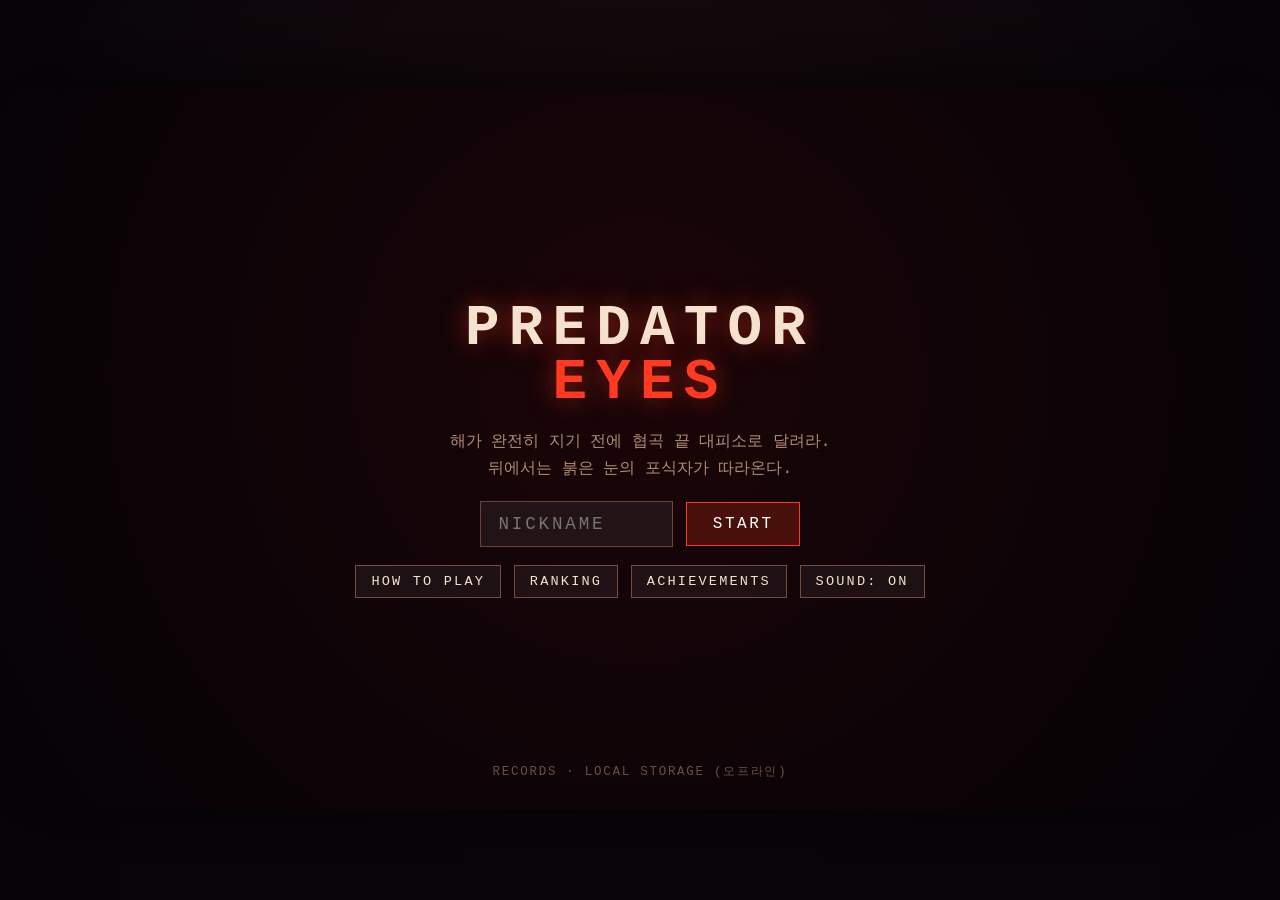
<file: index.html>
<!DOCTYPE html>
<html lang="ko">
<head>
<meta charset="UTF-8">
<meta name="viewport" content="width=device-width, initial-scale=1">
<title>PREDATOR EYES</title>
<meta name="description" content="해가 지기 전에 대피소로. 뒤를 돌아 붉은 눈을 찾아라.">
<link rel="stylesheet" href="./assets/style.css">
</head>
<body>
<div id="app">
  <div id="stage-wrap">
    <canvas id="game" width="1280" height="720"></canvas>

    <!-- ===================== 게임 중 HUD ===================== -->
    <div class="hud" id="hud">
      <div class="hud-top">
        <div class="hud-block">
          <span class="label" id="hud-stage">STAGE 1/5</span>
          <span class="sub" id="hud-stage-name">CANYON MOUTH</span>
        </div>
        <div class="hud-block grow">
          <span class="label">일몰까지 <b id="hud-sun-val">0s</b></span>
          <div class="bar sun"><i id="bar-sun"></i></div>
        </div>
        <div class="hud-block right">
          <span class="label">격퇴</span>
          <span class="big" id="hud-repels">0</span>
        </div>
      </div>

      <div class="hud-bottom">
        <div class="hud-block">
          <span class="label">대피소까지 <b id="hud-distance-val">0 m</b></span>
          <div class="bar dist"><i id="bar-distance"></i></div>
        </div>
        <div class="hud-block center">
          <span class="hint" id="hud-hint">W / ↑ 달리기 · SPACE 길게 눌러 뒤돌아보기</span>
          <div class="bar look"><i id="bar-look"></i></div>
          <span class="label tiny">탐색 게이지</span>
        </div>
        <div class="hud-block right">
          <span class="label danger-label">위험도</span>
          <div class="bar danger"><i id="bar-danger"></i></div>
        </div>
      </div>
    </div>

    <!-- ===================== 화면들 ===================== -->
    <div class="screens" id="screens">

      <section class="screen" id="screen-title">
        <h1 class="logo">PREDATOR<span>EYES</span></h1>
        <p class="tagline">해가 완전히 지기 전에 협곡 끝 대피소로 달려라.<br>
          뒤에서는 붉은 눈의 포식자가 따라온다.</p>
        <div class="row">
          <input id="nickname" maxlength="12" placeholder="NICKNAME" autocomplete="off" spellcheck="false">
          <button id="btn-start" class="primary">START</button>
        </div>
        <div class="row small">
          <button id="btn-how">HOW TO PLAY</button>
          <button id="btn-ranking">RANKING</button>
          <button id="btn-achv">ACHIEVEMENTS</button>
          <button id="btn-mute">SOUND: ON</button>
        </div>
        <p class="backend" id="backend-label"></p>
      </section>

      <section class="screen hidden" id="screen-brief">
        <span class="eyebrow">STAGE <b id="brief-stage">1</b></span>
        <h2 id="brief-name">CANYON MOUTH</h2>
        <ul class="brief-stats" id="brief-stats"></ul>
        <button id="btn-brief-go" class="primary">RUN</button>
        <p class="tiny-hint">W / ↑ 를 눌러 달리고, SPACE 를 <b>길게 누르고 있는 동안</b> 뒤를 본다. 마우스로 조준하고 클릭해서 쏜다.</p>
      </section>

      <section class="screen hidden" id="screen-clear">
        <span class="eyebrow good">STAGE CLEAR</span>
        <h2 id="clear-name">CANYON MOUTH</h2>
        <ul class="brief-stats" id="clear-stats"></ul>
        <button id="btn-next" class="primary">NEXT STAGE</button>
      </section>

      <section class="screen hidden" id="screen-over">
        <span class="eyebrow bad" id="over-eyebrow">GAME OVER</span>
        <h2 id="over-reason">따라잡혔다</h2>
        <ul class="brief-stats" id="over-stats"></ul>
        <div class="row small">
          <button id="btn-retry" class="primary">RETRY</button>
          <button id="btn-over-ranking">RANKING</button>
          <button id="btn-title">TITLE</button>
        </div>
        <div class="unlocked" id="over-achv"></div>
      </section>

      <section class="screen hidden panel" id="screen-panel">
        <h2 id="panel-title">RANKING</h2>
        <div id="panel-body"></div>
        <button id="btn-panel-close">CLOSE</button>
      </section>
    </div>

    <div id="toast"></div>
  </div>
</div>
<script type="module" src="./src/main.js"></script>
</body>
</html>
</file>
<file: assets/style.css>
:root {
  --red: #ff3a20;
  --amber: #ffb04a;
  --ink: #07050b;
  --paper: #f4e2cf;
  --dim: #b08b74;
  font-family: "Courier New", ui-monospace, monospace;
}

* { box-sizing: border-box; }

html, body {
  margin: 0;
  height: 100%;
  background: #08050a;
  color: var(--paper);
  overflow: hidden;
}

#app {
  height: 100%;
  display: flex;
  align-items: center;
  justify-content: center;
  background:
    radial-gradient(circle at 50% 30%, #1b0a0c 0%, #08050a 70%);
}

#stage-wrap {
  position: relative;
  width: min(100vw, 177.78vh);
  height: min(56.25vw, 100vh);
  box-shadow: 0 0 80px rgba(0, 0, 0, 0.9);
  overflow: hidden;
}

#game {
  position: absolute;
  inset: 0;
  width: 100%;
  height: 100%;
  display: block;
  background: #08050a;
}

/* ============================= HUD ============================= */

.hud {
  position: absolute;
  inset: 0;
  pointer-events: none;
  display: flex;
  flex-direction: column;
  justify-content: space-between;
  padding: 2.2% 3%;
  font-size: clamp(9px, 1.15vw, 15px);
  letter-spacing: 0.08em;
  text-shadow: 0 2px 6px rgba(0, 0, 0, 0.9);
}

.hud-top, .hud-bottom {
  display: flex;
  gap: 3%;
  align-items: flex-start;
}
.hud-bottom { align-items: flex-end; }

.hud-block { display: flex; flex-direction: column; gap: 0.4em; min-width: 16%; }
.hud-block.grow { flex: 1; }
.hud-block.center { flex: 1; align-items: center; }
.hud-block.right { align-items: flex-end; text-align: right; }

.label { color: var(--dim); font-size: 0.85em; }
.label b { color: var(--paper); }
.label.tiny { font-size: 0.72em; opacity: 0.7; }
.sub { color: var(--amber); font-size: 0.95em; }
.big { font-size: 2.2em; line-height: 1; color: var(--amber); font-weight: bold; }
.hint {
  color: var(--paper);
  opacity: 0.85;
  font-size: 0.92em;
  background: rgba(8, 4, 8, 0.55);
  padding: 0.35em 0.9em;
  border-radius: 2px;
}

.bar {
  width: 100%;
  height: 0.62em;
  background: rgba(255, 255, 255, 0.09);
  border: 1px solid rgba(255, 255, 255, 0.16);
  overflow: hidden;
}
.bar i { display: block; height: 100%; width: 0%; transition: width 0.08s linear; }
.bar.sun i { background: linear-gradient(90deg, #6b2a10, var(--amber)); }
.bar.dist i { background: linear-gradient(90deg, #4a2a12, #ffd88a); }
.bar.danger { width: 9em; }
.bar.danger i { background: #8a6a3a; }
.bar.look { width: 13em; }
.bar.look i { background: linear-gradient(90deg, #2b5a6b, #7fd8ff); }

.hud.back .bar.look i { background: linear-gradient(90deg, #6b2b2b, #ff7a5a); }

/* ============================= 화면 ============================= */

/* 컨테이너는 클릭을 통과시키고, 실제로 열린 화면만 입력을 받는다
   (이게 없으면 조준 클릭이 캔버스까지 도달하지 못한다) */
.screens { position: absolute; inset: 0; pointer-events: none; }
.screen { pointer-events: auto; }

.screen {
  position: absolute;
  inset: 0;
  display: flex;
  flex-direction: column;
  align-items: center;
  justify-content: center;
  gap: 1.1em;
  padding: 4%;
  text-align: center;
  background: radial-gradient(circle at 50% 40%, rgba(30, 6, 8, 0.86), rgba(4, 2, 6, 0.96));
  backdrop-filter: blur(2px);
  font-size: clamp(11px, 1.25vw, 17px);
}
.screen.hidden { display: none; }

.logo {
  margin: 0;
  font-size: 3.6em;
  letter-spacing: 0.16em;
  line-height: 0.95;
  color: var(--paper);
  text-shadow: 0 0 26px rgba(255, 60, 30, 0.55);
}
.logo span { display: block; color: var(--red); }

.tagline { margin: 0; color: var(--dim); line-height: 1.7; }

h2 { margin: 0; font-size: 2.1em; letter-spacing: 0.14em; color: var(--amber); }

.eyebrow { color: var(--dim); letter-spacing: 0.3em; font-size: 0.95em; }
.eyebrow.good { color: #7fd8a0; }
.eyebrow.bad { color: var(--red); }
.eyebrow b { color: var(--paper); }

.row { display: flex; gap: 0.8em; align-items: center; flex-wrap: wrap; justify-content: center; }
.row.small button { font-size: 0.85em; padding: 0.6em 1.1em; }

input {
  font: inherit;
  font-size: 1.1em;
  letter-spacing: 0.16em;
  text-transform: uppercase;
  padding: 0.7em 1em;
  width: 11em;
  color: var(--paper);
  background: rgba(255, 255, 255, 0.06);
  border: 1px solid rgba(255, 160, 120, 0.35);
  outline: none;
}
input:focus { border-color: var(--red); }

button {
  font: inherit;
  letter-spacing: 0.16em;
  padding: 0.75em 1.6em;
  color: var(--paper);
  background: rgba(255, 255, 255, 0.05);
  border: 1px solid rgba(255, 160, 120, 0.4);
  cursor: pointer;
  transition: background 0.12s, border-color 0.12s, transform 0.06s;
}
button:hover { background: rgba(255, 90, 50, 0.18); border-color: var(--red); }
button:active { transform: translateY(1px); }
button.primary { background: rgba(255, 60, 30, 0.22); border-color: var(--red); color: #fff; }
button.primary:hover { background: rgba(255, 60, 30, 0.4); }

.brief-stats {
  list-style: none;
  margin: 0;
  padding: 0;
  display: grid;
  grid-template-columns: repeat(2, minmax(9em, auto));
  gap: 0.45em 2.4em;
  color: var(--dim);
}
.brief-stats li { display: flex; justify-content: space-between; gap: 1.4em; }
.brief-stats b { color: var(--paper); font-weight: normal; }

.tiny-hint { color: var(--dim); font-size: 0.85em; max-width: 34em; line-height: 1.7; margin: 0; }
.backend { position: absolute; bottom: 2.4%; color: #6b4f44; font-size: 0.78em; letter-spacing: 0.14em; }

.unlocked { display: flex; gap: 0.6em; flex-wrap: wrap; justify-content: center; }
.badge {
  border: 1px solid var(--amber);
  color: var(--amber);
  padding: 0.35em 0.8em;
  font-size: 0.8em;
  letter-spacing: 0.12em;
}

/* ============================= 패널(랭킹/업적) ============================= */

.screen.panel { justify-content: flex-start; padding-top: 4%; gap: 1.2em; }
#panel-body { width: min(46em, 92%); max-height: 62%; overflow-y: auto; }

table { width: 100%; border-collapse: collapse; font-size: 0.92em; }
th, td { padding: 0.55em 0.7em; text-align: left; border-bottom: 1px solid rgba(255, 160, 120, 0.16); }
th { color: var(--dim); font-weight: normal; letter-spacing: 0.14em; font-size: 0.85em; }
td.num, th.num { text-align: right; }
tbody tr:nth-child(1) td { color: var(--amber); }

.tabs { display: flex; gap: 0.5em; justify-content: center; flex-wrap: wrap; margin-bottom: 1em; }
.tabs button { padding: 0.45em 0.9em; font-size: 0.85em; }
.tabs button.on { background: rgba(255, 60, 30, 0.3); border-color: var(--red); }

.section-title { color: var(--dim); letter-spacing: 0.2em; font-size: 0.85em; margin: 1.4em 0 0.5em; }
.empty { color: #6b4f44; padding: 1.4em 0; }

.achv-list { display: grid; gap: 0.6em; }
.achv {
  display: flex; justify-content: space-between; gap: 1.4em; align-items: center;
  border: 1px solid rgba(255, 160, 120, 0.2);
  padding: 0.7em 1em;
  color: #6b4f44;
}
.achv.on { border-color: var(--amber); color: var(--paper); }
.achv .n { letter-spacing: 0.16em; }
.achv .d { font-size: 0.82em; opacity: 0.8; text-align: right; }

.how { text-align: left; line-height: 1.9; color: var(--dim); }
.how b { color: var(--paper); }
.how kbd {
  border: 1px solid rgba(255, 160, 120, 0.5);
  padding: 0.05em 0.5em;
  color: var(--amber);
}

/* ============================= 토스트 ============================= */

#toast {
  position: absolute;
  top: 6%;
  right: 3%;
  display: flex;
  flex-direction: column;
  align-items: flex-end;
  gap: 0.5em;
  pointer-events: none;
  z-index: 5;
}
.toast-item {
  background: rgba(10, 4, 8, 0.9);
  border: 1px solid var(--amber);
  color: var(--amber);
  padding: 0.6em 1.2em;
  letter-spacing: 0.16em;
  font-size: clamp(10px, 1.1vw, 15px);
  animation: toastIn 0.3s ease-out, toastOut 0.4s ease-in 2.4s forwards;
}
@keyframes toastIn { from { opacity: 0; transform: translateY(-12px); } }
@keyframes toastOut { to { opacity: 0; transform: translateY(-12px); } }
</file>
